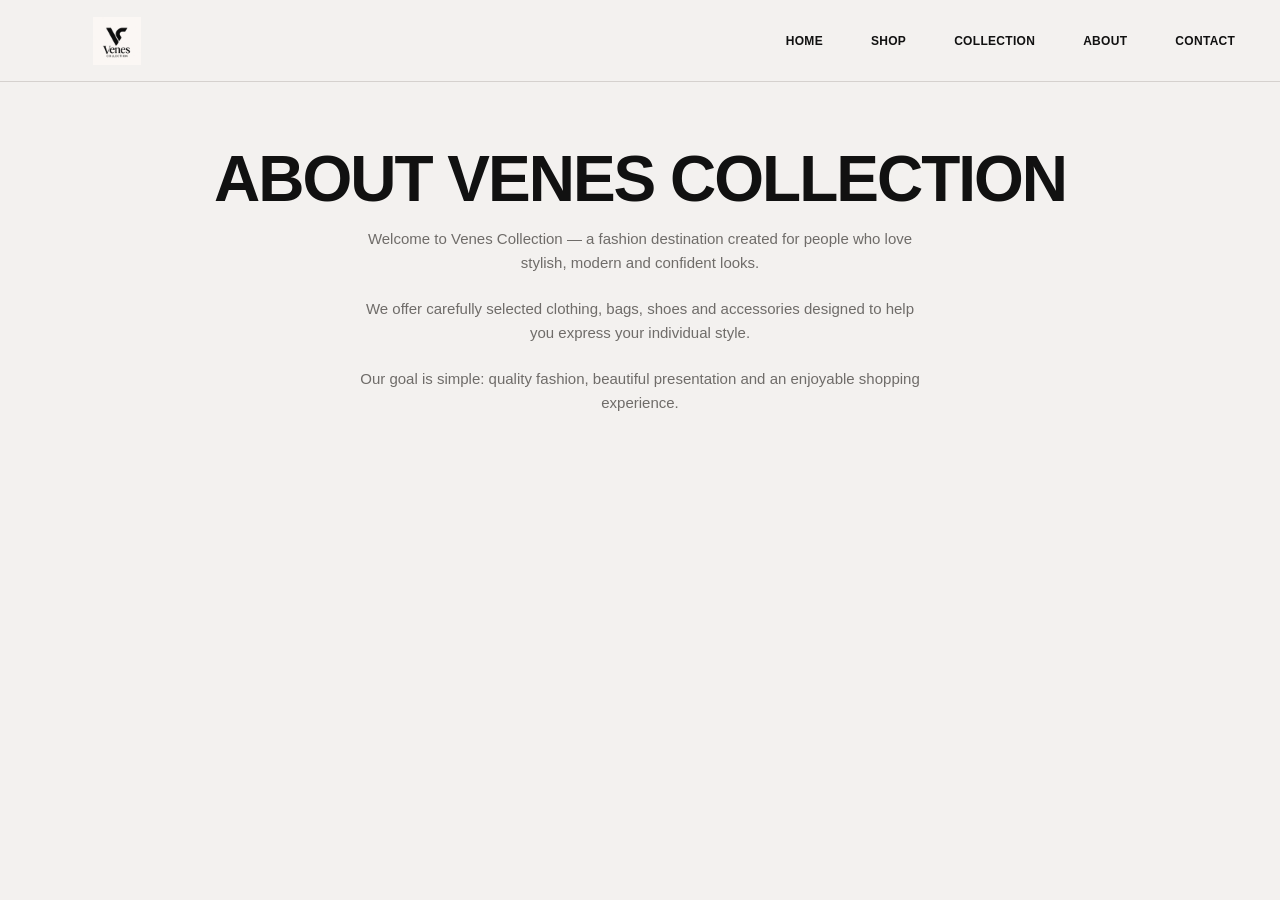
<file: about.html>
<!DOCTYPE html>
<html lang="en">
<head>
  <meta charset="UTF-8">
  <meta name="viewport" content="width=device-width, initial-scale=1.0">
  <title>About | Venes Collection</title>
  <link rel="stylesheet" href="style.css">
</head>

<body>

  <header class="header">
    <a href="index.html" class="brand">
      <img src="venes-logo.jpg" alt="Venes Collection">
    </a>

    <nav class="navigation">
      <a href="index.html">HOME</a>
      <a href="shop.html">SHOP</a>
      <a href="collection.html">COLLECTION</a>
      <a href="about.html">ABOUT</a>
      <a href="contact.html">CONTACT</a>
    </nav>
  </header>

  <main>

    <section class="shop-intro">
      <h1>ABOUT VENES COLLECTION</h1>

      <p>
        Welcome to Venes Collection — a fashion destination created
        for people who love stylish, modern and confident looks.
      </p>

      <p>
        We offer carefully selected clothing, bags, shoes and accessories
        designed to help you express your individual style.
      </p>

      <p>
        Our goal is simple: quality fashion, beautiful presentation
        and an enjoyable shopping experience.
      </p>
    </section>

  </main>

</body>
</html>
</file>
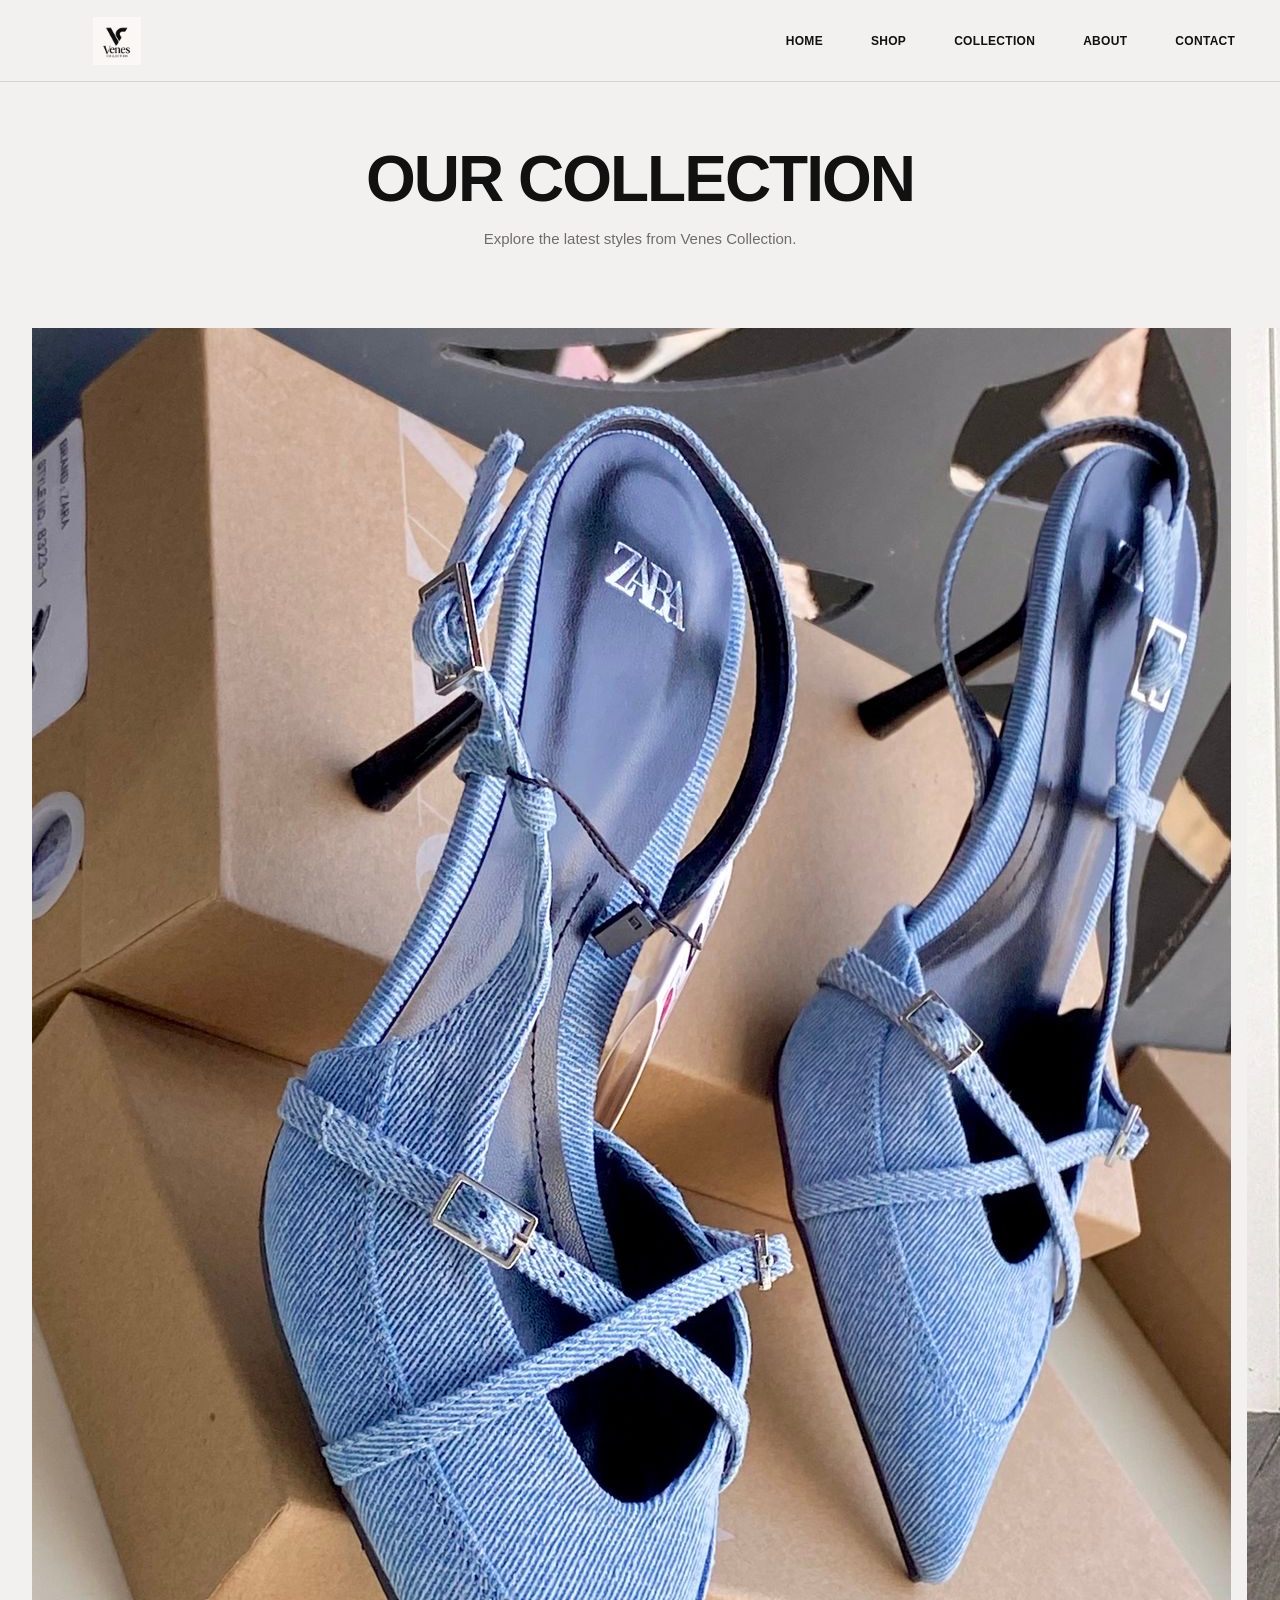
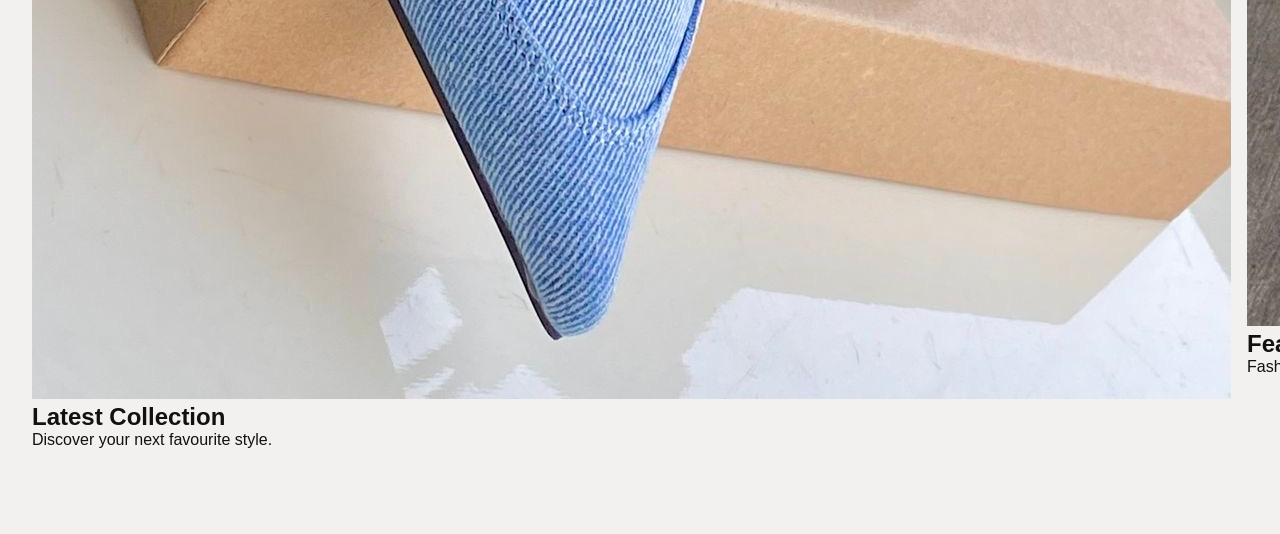
<file: Collection.html>
<!DOCTYPE html>
<html lang="en">
<head>
  <meta charset="UTF-8">
  <meta name="viewport" content="width=device-width, initial-scale=1.0">
  <title>Collection | Venes Collection</title>
  <link rel="stylesheet" href="style.css">
</head>

<body>

  <header class="header">
    <a href="index.html" class="brand">
      <img src="venes-logo.jpg" alt="Venes Collection">
    </a>

    <nav class="navigation">
      <a href="index.html">HOME</a>
      <a href="shop.html">SHOP</a>
      <a href="collection.html">COLLECTION</a>
      <a href="about.html">ABOUT</a>
      <a href="contact.html">CONTACT</a>
    </nav>
  </header>

  <main>
    <section class="shop-intro">
      <h1>OUR COLLECTION</h1>
      <p>Explore the latest styles from Venes Collection.</p>
    </section>

    <section class="products">
      <div class="product">
        <img src="IMG_0075.jpeg" alt="Venes Collection">
        <h2>Latest Collection</h2>
        <p>Discover your next favourite style.</p>
      </div>

      <div class="product">
        <img src="IMG_0077.jpeg" alt="Venes Collection">
        <h2>Featured Pieces</h2>
        <p>Fashion made for your style.</p>
      </div>
    </section>
  </main>

</body>
</html>
</file>
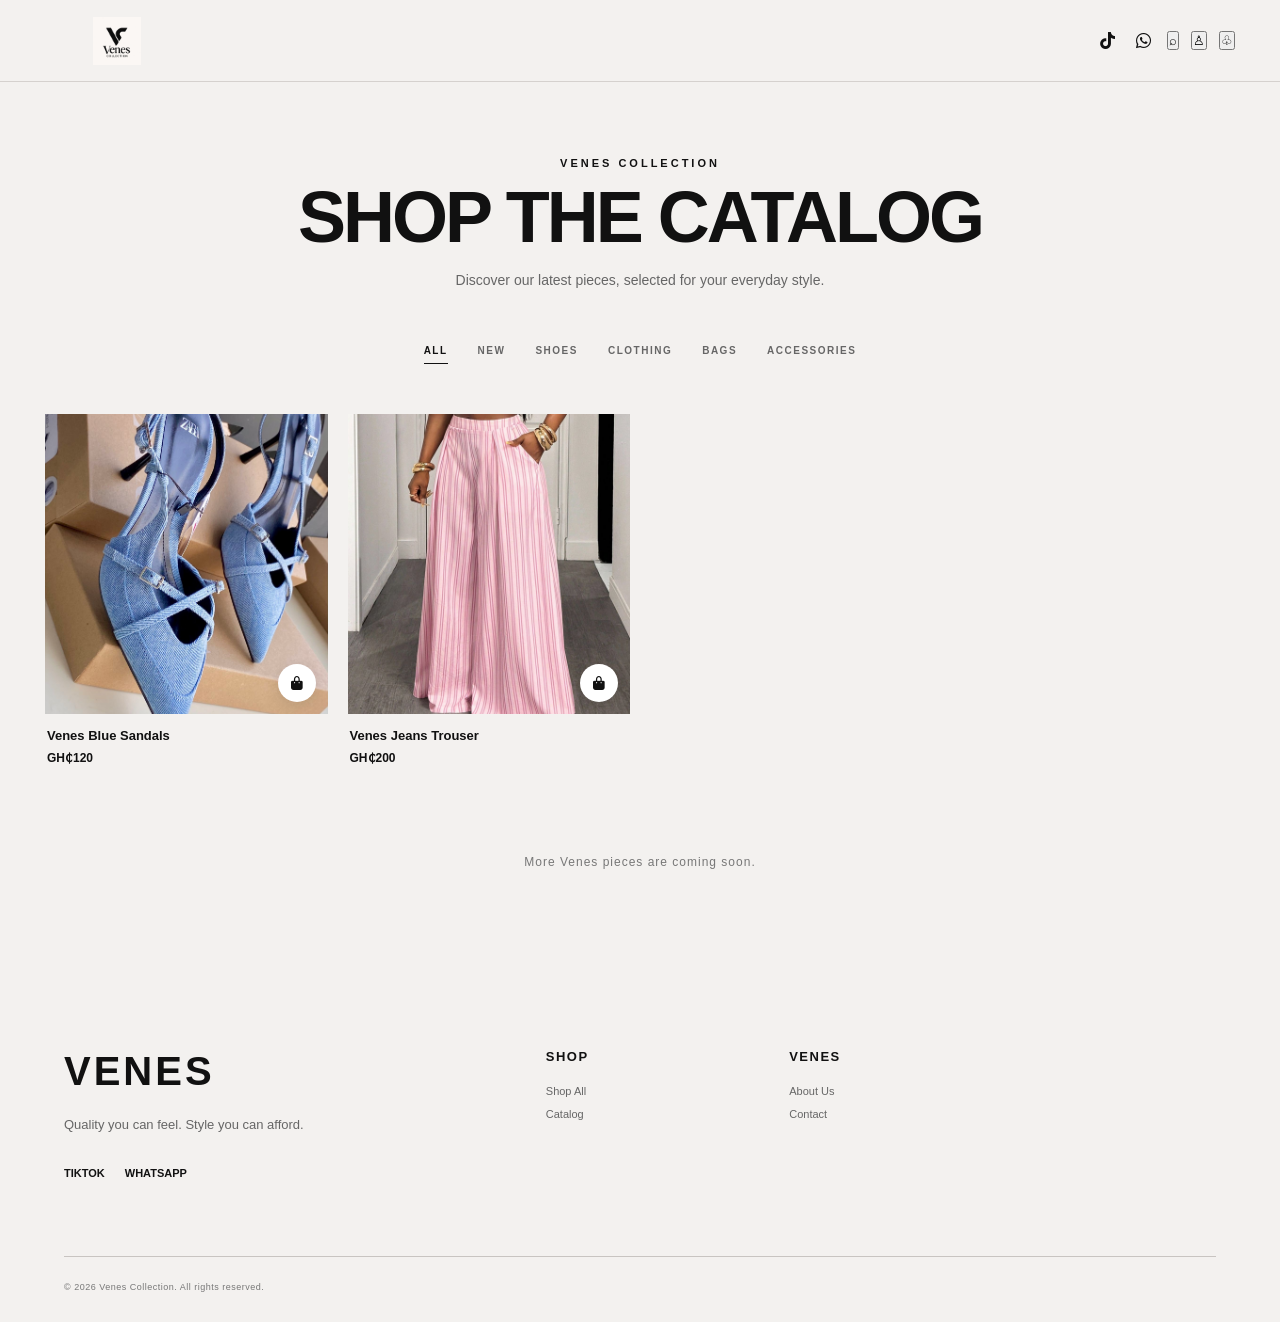
<file: collection.html>
<!DOCTYPE html>
<html lang="en">

<head>

  <meta charset="UTF-8">

  <meta
    name="viewport"
    content="width=device-width, initial-scale=1.0">

  <title>Venes Collection | Catalog</title>

  <meta
    name="description"
    content="Shop the Venes Collection catalog — contemporary fashion, shoes, bags and accessories.">

  <link rel="stylesheet" href="style.css">

  <link
    rel="stylesheet"
    href="https://cdnjs.cloudflare.com/ajax/libs/font-awesome/6.5.2/css/all.min.css">

</head>

<body>

<!-- =========================================================
     HEADER
========================================================= -->

<header class="header">

  <a href="index.html" class="brand">

    <img
      src="venes-logo.jpg"
      alt="Venes Collection">

  </a>


  


  <div class="header-icons">

    <a
      href="https://www.tiktok.com/@veronica.doeveve"
      target="_blank"
      rel="noopener noreferrer"
      aria-label="TikTok"
      class="social-icon">

      <i class="fa-brands fa-tiktok"></i>

    </a>


    <a
      href="https://wa.me/233559584979"
      target="_blank"
      rel="noopener noreferrer"
      aria-label="WhatsApp"
      class="social-icon">

      <i class="fa-brands fa-whatsapp"></i>

    </a>


    <button
      aria-label="Search">
      ⌕
    </button>


    <button
      aria-label="Account">
      ♙
    </button>


    <button
      aria-label="Shopping Bag">
      ♧
    </button>

  </div>

</header>


<!-- =========================================================
     CATALOG HEADER
========================================================= -->

<main>

<section class="catalog-header">

  <p class="catalog-eyebrow">
    VENES COLLECTION
  </p>

  <h1>
    SHOP THE CATALOG
  </h1>

  <p>
    Discover our latest pieces, selected for your everyday style.
  </p>

</section>


<!-- =========================================================
     CATALOG FILTERS
========================================================= -->

<div class="catalog-filters">

  <button
    class="catalog-filter active"
    data-filter="all">
    ALL
  </button>

  <button
    class="catalog-filter"
    data-filter="new">
    NEW
  </button>

  <button
    class="catalog-filter"
    data-filter="shoes">
    SHOES
  </button>

  <button
    class="catalog-filter"
    data-filter="clothing">
    CLOTHING
  </button>

  <button
    class="catalog-filter"
    data-filter="bags">
    BAGS
  </button>

  <button
    class="catalog-filter"
    data-filter="accessories">
    ACCESSORIES
  </button>

</div>


<!-- =========================================================
     CATALOG
========================================================= -->

<section class="catalog-grid">


  <!-- PRODUCT 1 -->

  <article
    class="catalog-card"
    data-category="shoes">

    <div class="catalog-image">

      <img
        src="IMG_0075.jpeg"
        alt="Venes Blue Sandals">

      <button
        class="catalog-bag"
        aria-label="Add Venes Blue Sandals to bag">

        <i class="fa-solid fa-bag-shopping"></i>

      </button>

    </div>


    <div class="catalog-info">

      <h2>
        Venes Blue Sandals
      </h2>

      <p class="catalog-price">
        GH₵120
      </p>

    </div>

  </article>


  <!-- PRODUCT 2 -->

  <article
    class="catalog-card"
    data-category="clothing">

    <div class="catalog-image">

      <img
        src="IMG_0077.jpeg"
        alt="Venes Jeans Trouser">

      <button
        class="catalog-bag"
        aria-label="Add Venes Jeans Trouser to bag">

        <i class="fa-solid fa-bag-shopping"></i>

      </button>

    </div>


    <div class="catalog-info">

      <h2>
        Venes Jeans Trouser
      </h2>

      <p class="catalog-price">
        GH₵200
      </p>

    </div>

  </article>


  <!-- MORE PRODUCTS CAN BE ADDED HERE -->

</section>


<!-- =========================================================
     CATALOG MESSAGE
========================================================= -->

<section class="catalog-message">

  <p>
    More Venes pieces are coming soon.
  </p>

</section>

</main>


<!-- =========================================================
     FOOTER
========================================================= -->

<footer class="footer">

  <div class="footer-content">


    <div class="footer-brand">

      <h2>
        VENES
      </h2>

      <p>
        Quality you can feel. Style you can afford.
      </p>


      <div class="socials">

        <a
          href="https://www.tiktok.com/@veronica.doeveve"
          target="_blank"
          rel="noopener noreferrer">

          TIKTOK

        </a>


        <a
          href="https://wa.me/233559584979"
          target="_blank"
          rel="noopener noreferrer">

          WHATSAPP

        </a>

      </div>

    </div>


    <div class="footer-column">

      <h3>
        SHOP
      </h3>

      <a href="shop.html">
        Shop All
      </a>

      <a href="collection.html">
        Catalog
      </a>

    </div>


    <div class="footer-column">

      <h3>
        VENES
      </h3>

      <a href="about.html">
        About Us
      </a>

      <a href="contact.html">
        Contact
      </a>

    </div>


  </div>


  <div class="footer-bottom">

    <p>
      © 2026 Venes Collection. All rights reserved.
    </p>

  </div>

</footer>


<script src="script.js"></script>

</body>

</html>
</file>
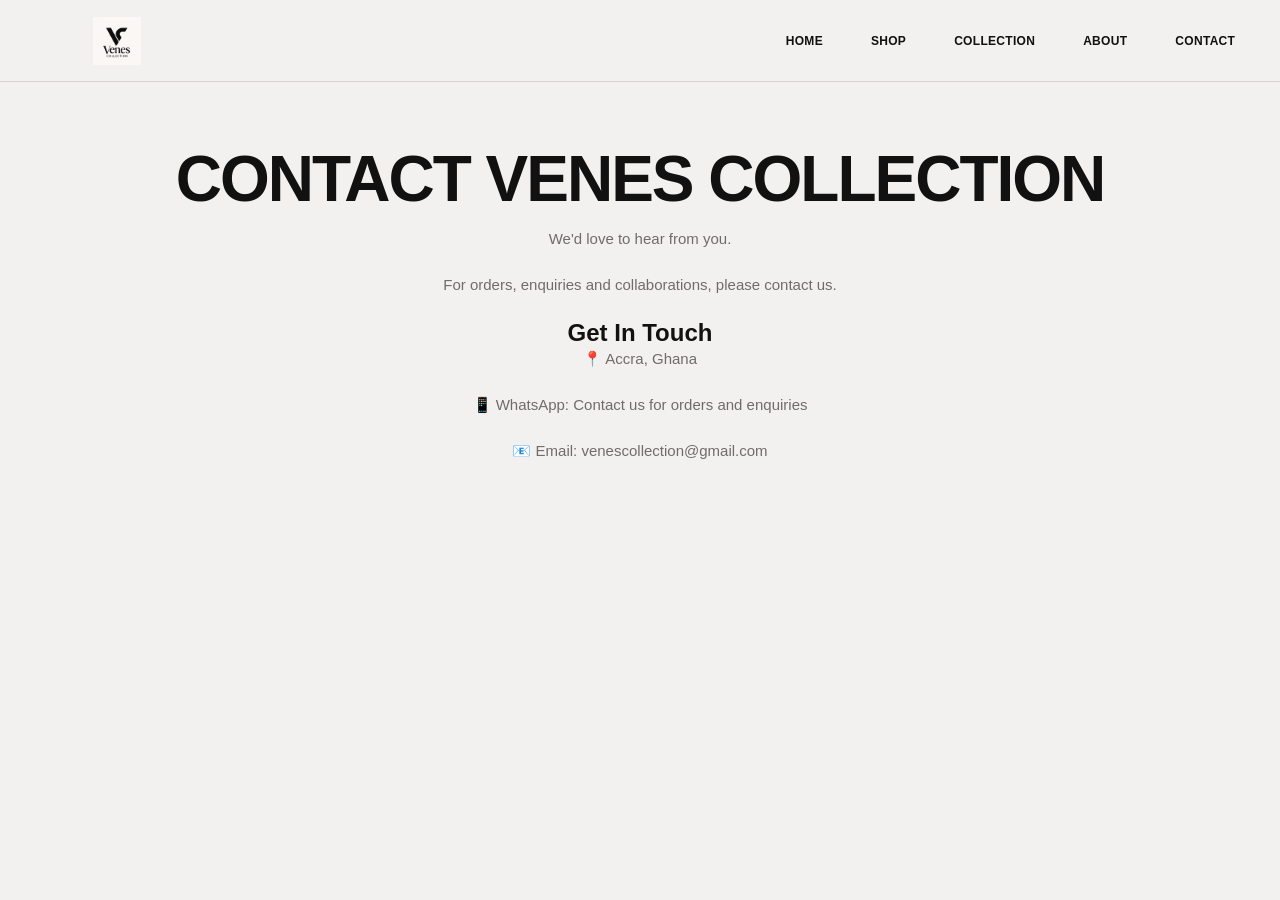
<file: Contact.html>
<!DOCTYPE html>
<html lang="en">
<head>
  <meta charset="UTF-8">
  <meta name="viewport" content="width=device-width, initial-scale=1.0">
  <title>Contact | Venes Collection</title>
  <link rel="stylesheet" href="style.css">
</head>

<body>

  <header class="header">
    <a href="index.html" class="brand">
      <img src="venes-logo.jpg" alt="Venes Collection">
    </a>

    <nav class="navigation">
      <a href="index.html">HOME</a>
      <a href="shop.html">SHOP</a>
      <a href="collection.html">COLLECTION</a>
      <a href="about.html">ABOUT</a>
      <a href="contact.html">CONTACT</a>
    </nav>
  </header>

  <main>

    <section class="shop-intro">
      <h1>CONTACT VENES COLLECTION</h1>

      <p>
        We'd love to hear from you.
      </p>

      <p>
        For orders, enquiries and collaborations, please contact us.
      </p>

      <div class="contact-info">
        <h2>Get In Touch</h2>

        <p>📍 Accra, Ghana</p>

        <p>📱 WhatsApp: Contact us for orders and enquiries</p>

        <p>📧 Email: venescollection@gmail.com</p>
      </div>

    </section>

  </main>

</body>
</html>
</file>
<file: style.css>
/* =========================================================
VENES COLLECTION
Premium Minimal Fashion Store
========================================================= */

:root {
  --bg: #f3f1ef;
  --card: #dcd9d6;
  --text: #111111;
  --muted: #6f6c69;
  --line: #d5d1ce;
  --white: #ffffff;
  --black: #111111;
}

* {
  margin: 0;
  padding: 0;
  box-sizing: border-box;
}

html {
  scroll-behavior: smooth;
}

body {
  font-family: Arial, Helvetica, sans-serif;
  background: var(--bg);
  color: var(--text);
  overflow-x: hidden;
}

a {
  color: inherit;
  text-decoration: none;
}

button,
input,
select,
textarea {
  font-family: inherit;
}


/* =========================================================
HEADER
========================================================= */

.header {
  width: 100%;
  height: 82px;
  display: flex;
  align-items: center;
  justify-content: space-between;
  padding: 0 3.5%;
  background: var(--bg);
  border-bottom: 1px solid var(--line);
  position: sticky;
  top: 0;
  z-index: 100;
}

.brand {
  width: 145px;
  display: flex;
  align-items: center;
}

.brand img {
  width: 100%;
  max-height: 48px;
  object-fit: contain;
}

.navigation {
  display: flex;
  align-items: center;
  gap: 48px;
  font-size: 12px;
  font-weight: 600;
  letter-spacing: 0.3px;
}

.navigation a {
  display: block;
  cursor: pointer;
  transition: opacity 0.2s ease;
}

.navigation a:hover {
  opacity: 0.5;
}

.menu-toggle {
  display: none;
}
/* =========================================================
   HEADER SOCIAL ICONS
========================================================= */

.header-icons {
  display: flex;
  align-items: center;
  gap: 14px;
}

.header-icons .social-icon {
  width: 24px;
  height: 24px;
  display: flex;
  align-items: center;
  justify-content: center;
  color: #111111;
  text-decoration: none;
  font-size: 18px;
  font-weight: 600;
  cursor: pointer;
  flex-shrink: 0;
}

.header-icons .social-icon:hover {
  opacity: 0.5;
}

.header-icons button {
  flex-shrink: 0;
}


/* MOBILE */

@media (max-width: 650px) {

  .header-icons {
    gap: 7px;
  }

  .header-icons .social-icon {
    width: 21px;
    height: 21px;
    font-size: 16px;
  }

  .header-icons button {
    width: 22px;
    height: 22px;
    font-size: 16px;
  }

}



/* =========================================================
   SHOP INTRO
========================================================= */

.shop-intro {
  text-align: center;
  padding: 65px 20px 55px;
}

.shop-intro h1 {
  font-size: clamp(38px, 5vw, 64px);
  font-weight: 700;
  letter-spacing: -2px;
  line-height: 1;
  margin-bottom: 16px;
}

.shop-intro p {
  color: var(--muted);
  font-size: 15px;
  line-height: 1.6;
  max-width: 560px;
  margin: 0 auto 22px;
}

.shop-intro .eyebrow {
  margin-bottom: 12px;
  font-size: 11px;
  letter-spacing: 3px;
  font-weight: 600;
  color: #111;
}

@media (max-width: 650px) {

  .shop-intro {
    padding: 45px 18px 42px;
  }

  .shop-intro h1 {
    font-size: 38px;
    letter-spacing: -1.5px;
  }

  .shop-intro p {
    font-size: 14px;
  }

}



/* =========================================================
   CATEGORIES
========================================================= */

.categories {
  width: 100%;
  display: flex;
  align-items: center;
  justify-content: center;
  gap: 34px;
  padding: 0 20px 48px;
  flex-wrap: wrap;
}

.category {
  border: 0;
  background: transparent;
  color: #55514e;
  font-size: 11px;
  font-weight: 600;
  letter-spacing: 1px;
  cursor: pointer;
  padding: 7px 0;
  transition: all 0.25s ease;
  pointer-events: auto;
}

.category:hover {
  color: #111;
}

.category.active {
  color: #111;
  border-bottom: 1px solid #111;
}

@media (max-width: 650px) {

  .categories {
    gap: 20px;
    padding: 0 15px 38px;
  }

  .category {
    font-size: 10px;
    letter-spacing: 0.8px;
  }

}

/* =========================================================
   PRODUCT GRID
========================================================= */

.products {
  width: 100%;
  padding: 0 2.5% 85px;
  display: grid;
  grid-template-columns: repeat(4, 1fr);
  gap: 52px 16px;
}

.product-card {
  min-width: 0;
  position: relative;
}

.product-image {
  width: 100%;
  height: 420px;
  overflow: hidden;
  background: #e9e6e3;
  display: flex;
  align-items: center;
  justify-content: center;
  cursor: pointer;
  position: relative;
}

.product-image img {
  width: 100%;
  height: 100%;
  object-fit: cover;
  display: block;
  cursor: pointer;
  pointer-events: auto;
  transition: transform 0.35s ease;
}

.product-card:hover .product-image img {
  transform: scale(1.035);
}

.product-details {
  padding: 14px 3px 0;
}

@media (max-width: 900px) {

  .products {
    grid-template-columns: repeat(2, 1fr);
    gap: 38px 12px;
    padding: 0 3% 65px;
  }

  .product-image {
    height: 360px;
  }

}

@media (max-width: 650px) {

  .products {
    grid-template-columns: repeat(2, 1fr);
    gap: 32px 10px;
    padding: 0 4% 55px;
  }

  .product-image {
    height: 250px;
  }

}


.product-details {
  padding: 14px 3px 0;
}

.product-details h3 {
  font-size: 14px;
  font-weight: 600;
  margin-bottom: 7px;
  line-height: 1.3;
}

.price {
  font-size: 13px;
  font-weight: 600;
  margin-bottom: 9px;
}

.product-bottom {
  display: flex;
  align-items: center;
  justify-content: space-between;
  position: relative;
}

.rating {
  font-size: 10px;
  letter-spacing: 1px;
  color: #d6a83e;
}

.rating span {
  color: #777;
  letter-spacing: 0;
  margin-left: 3px;
}

.bag-button {
  width: 35px;
  height: 35px;
  border: 1px solid #aaa;
  border-radius: 7px;
  background: transparent;
  cursor: pointer;
  display: flex;
  align-items: center;
  justify-content: center;
  font-size: 17px;
  transition: all 0.2s ease;
  position: relative;
  z-index: 10;
  pointer-events: auto;
}

.bag-button:hover {
  background: #111;
  color: white;
  border-color: #111;
}

@media (max-width: 650px) {

  .product-details {
    padding-top: 11px;
  }

  .product-details h3 {
    font-size: 12px;
  }

  .price {
    font-size: 12px;
  }

  .bag-button {
    width: 32px;
    height: 32px;
    font-size: 15px;
  }

}


/* =========================================================
   CAMPAIGN
========================================================= */

.campaign {
  width: 100%;
  min-height: 510px;
  background:
    linear-gradient(
      90deg,
      rgba(0, 0, 0, 0.48),
      rgba(0, 0, 0, 0.08)
    ),
    linear-gradient(
      135deg,
      #b8a48a,
      #d9c9ad 50%,
      #a99882
    );
  display: flex;
  align-items: center;
  justify-content: center;
  text-align: center;
  color: white;
  position: relative;
  overflow: hidden;
}

.campaign::before {
  content: "VENES";
  position: absolute;
  font-size: clamp(120px, 25vw, 340px);
  font-weight: 800;
  letter-spacing: -15px;
  color: rgba(255, 255, 255, 0.10);
  white-space: nowrap;
  pointer-events: none;
}

.campaign-content {
  position: relative;
  z-index: 2;
  max-width: 850px;
  padding: 40px 20px;
}

.campaign-content p {
  font-size: 13px;
  letter-spacing: 5px;
  margin-bottom: 22px;
}

.campaign-content h2 {
  font-size: clamp(60px, 10vw, 130px);
  line-height: 0.86;
  letter-spacing: -6px;
  font-weight: 800;
  margin-bottom: 28px;
}

.campaign-content span {
  display: block;
  font-size: 13px;
  letter-spacing: 3px;
  margin-bottom: 30px;
}

.campaign-button {
  display: inline-block;
  border: 1px solid rgba(255, 255, 255, 0.8);
  padding: 14px 30px;
  font-size: 11px;
  letter-spacing: 1.5px;
  cursor: pointer;
  transition: all 0.2s ease;
  color: white;
  text-decoration: none;
}

.campaign-button:hover {
  background: white;
  color: black;
}

@media (max-width: 650px) {

  .campaign {
    min-height: 430px;
  }

  .campaign-content {
    padding: 35px 18px;
  }

  .campaign-content p {
    font-size: 10px;
    letter-spacing: 3px;
  }

  .campaign-content h2 {
    font-size: 64px;
    letter-spacing: -3px;
  }

  .campaign-content span {
    font-size: 10px;
    letter-spacing: 2px;
  }

  .campaign-button {
    padding: 12px 24px;
    font-size: 10px;
  }

}



/* =========================================================
   ABOUT
========================================================= */

.about {
  padding: 110px 8%;
  background: #eeeae7;
  display: flex;
  justify-content: center;
  text-align: center;
}

.about-content {
  max-width: 650px;
}

.small-title {
  font-size: 11px;
  letter-spacing: 3px;
  margin-bottom: 22px;
  font-weight: 600;
}

.about h2 {
  font-size: clamp(42px, 6vw, 78px);
  line-height: 0.95;
  letter-spacing: -4px;
  margin-bottom: 28px;
  font-weight: 700;
}

.about-content > p:not(.small-title) {
  color: #666;
  font-size: 15px;
  line-height: 1.8;
  margin-bottom: 30px;
}

.about-button {
  display: inline-block;
  background: #111;
  color: white;
  padding: 15px 28px;
  font-size: 11px;
  letter-spacing: 1.5px;
  text-decoration: none;
  transition: all 0.2s ease;
}

.about-button:hover {
  background: #333;
}

@media (max-width: 650px) {

  .about {
    padding: 75px 20px;
  }

  .about h2 {
    font-size: 44px;
    letter-spacing: -2px;
  }

  .about-content > p:not(.small-title) {
    font-size: 14px;
    line-height: 1.7;
  }

}



/* =========================================================
   FOOTER
========================================================= */

.footer {
  background: var(--bg);
  padding: 80px 5% 30px;
}

.footer-content {
  display: grid;
  grid-template-columns: 2.3fr 1fr 1fr 1fr;
  gap: 60px;
  padding-bottom: 70px;
}

.footer-brand h2 {
  font-size: 40px;
  letter-spacing: 3px;
  margin-bottom: 20px;
}

.footer-brand p {
  max-width: 300px;
  color: #666;
  font-size: 13px;
  line-height: 1.7;
  margin-bottom: 25px;
}

.socials {
  display: flex;
  align-items: center;
  gap: 20px;
}

.socials a {
  font-size: 11px;
  font-weight: 600;
  color: #111;
  text-decoration: none;
  cursor: pointer;
  transition: opacity 0.2s ease;
}

.socials a:hover {
  opacity: 0.55;
}

.footer-column {
  display: flex;
  flex-direction: column;
  gap: 11px;
}

.footer-column h3 {
  font-size: 13px;
  letter-spacing: 1.5px;
  margin-bottom: 10px;
}

.footer-column a {
  color: #666;
  font-size: 11px;
  cursor: pointer;
  text-decoration: none;
  transition: color 0.2s ease;
}

.footer-column a:hover {
  color: #111;
}

.footer-bottom {
  border-top: 1px solid #c8c4c1;
  padding-top: 25px;
  display: flex;
  justify-content: space-between;
  align-items: center;
  gap: 20px;
}

.footer-bottom p {
  font-size: 9px;
  color: #777;
  letter-spacing: 0.5px;
}

.footer-bottom div {
  display: flex;
  gap: 28px;
}

.footer-bottom a {
  font-size: 9px;
  color: #777;
  cursor: pointer;
  text-decoration: none;
}

.footer-bottom a:hover {
  color: #111;
}

@media (max-width: 800px) {

  .footer-content {
    grid-template-columns: 1fr 1fr;
    gap: 45px 30px;
  }

}

@media (max-width: 650px) {

  .footer {
    padding: 60px 6% 25px;
  }

  .footer-content {
    grid-template-columns: 1fr 1fr;
    gap: 40px 25px;
    padding-bottom: 50px;
  }

  .footer-brand {
    grid-column: 1 / -1;
  }

  .footer-brand h2 {
    font-size: 32px;
  }

  .footer-bottom {
    flex-direction: column;
    align-items: flex-start;
  }

  .footer-bottom div {
    gap: 20px;
  }

}



/* =========================================================
PRODUCT PREVIEW
========================================================= */

.product-preview-overlay {
  position: fixed;
  inset: 0;
  background: rgba(0, 0, 0, 0.72);
  display: flex;
  align-items: center;
  justify-content: center;
  padding: 30px;
  opacity: 0;
  visibility: hidden;
  transition: opacity 0.25s ease;
  z-index: 9999;
  pointer-events: auto;
}

.product-preview-overlay.active {
  opacity: 1;
  visibility: visible;
}

.product-preview {
  position: relative;
  width: min(900px, 100%);
  max-height: 90vh;
  background: #ffffff;
  display: grid;
  grid-template-columns: 1.15fr 0.85fr;
  overflow: hidden;
  border-radius: 4px;
  pointer-events: auto;
}

.product-preview-image {
  width: 100%;
  height: 600px;
  object-fit: cover;
  display: block;
}

.product-preview-details {
  padding: 50px 40px;
  display: flex;
  flex-direction: column;
  justify-content: center;
}

.product-preview-name {
  font-size: 28px;
  font-weight: 500;
  margin-bottom: 18px;
}

.product-preview-price {
  font-size: 20px;
  margin-bottom: 35px;
}

.product-preview-close {
  position: absolute;
  top: 15px;
  right: 15px;
  width: 42px;
  height: 42px;
  border: none;
  background: #ffffff;
  font-size: 28px;
  line-height: 1;
  cursor: pointer;
  z-index: 20;
}

.preview-bag-button {
  width: 100%;
  padding: 16px;
  border: none;
  background: #111111;
  color: #ffffff;
  font-size: 13px;
  letter-spacing: 1.5px;
  cursor: pointer;
  position: relative;
  z-index: 20;
  pointer-events: auto;
}


/* =========================================================
SIZE SELECTOR
========================================================= */

.product-size-selector {
  margin-bottom: 20px;
}

.product-size-selector label {
  display: block;
  font-size: 11px;
  letter-spacing: 1.5px;
  margin-bottom: 8px;
  font-weight: 500;
}

.product-size-selector select {
  width: 100%;
  height: 48px;
  padding: 0 14px;
  border: 1px solid #d5d1ce;
  background: #ffffff;
  color: #111111;
  font-size: 13px;
  cursor: pointer;
  outline: none;
}

.product-size-selector select:focus {
  border-color: #111111;
}


/* =========================================================
SHOPPING BAG
========================================================= */

.cart-overlay {
  position: fixed;
  inset: 0;
  background: rgba(0, 0, 0, 0.45);
  opacity: 0;
  visibility: hidden;
  transition: 0.25s ease;
  z-index: 9998;
  pointer-events: none;
}

.cart-overlay.show {
  opacity: 1;
  visibility: visible;
  pointer-events: auto;
}

.cart-panel {
  position: fixed;
  top: 0;
  right: 0;
  width: 420px;
  max-width: 92%;
  height: 100vh;
  background: #ffffff;
  z-index: 9999;
  transform: translateX(100%);
  transition: transform 0.3s ease;
  display: flex;
  flex-direction: column;
  pointer-events: auto;
}

.cart-panel.open {
  transform: translateX(0);
}

.cart-header {
  display: flex;
  align-items: center;
  justify-content: space-between;
  padding: 25px;
  border-bottom: 1px solid #e5e5e5;
}

.cart-header h2 {
  font-size: 18px;
  font-weight: 500;
  margin: 0;
}

.cart-close {
  border: none;
  background: transparent;
  font-size: 28px;
  cursor: pointer;
  pointer-events: auto;
}

.cart-items {
  flex: 1;
  overflow-y: auto;
  padding: 20px;
}

.cart-item {
  display: flex !important;
  gap: 15px;
  padding: 15px 0;
  border-bottom: 1px solid #eeeeee;
  align-items: flex-start;
}

.cart-item img {
  width: 80px !important;
  min-width: 80px !important;
  max-width: 80px !important;
  height: 100px !important;
  min-height: 100px !important;
  max-height: 100px !important;
  object-fit: cover !important;
  flex: 0 0 80px !important;
  display: block;
}

.cart-item-info {
  flex: 1;
  min-width: 0;
  padding-top: 3px;
}

.cart-item-info h3 {
  font-size: 14px;
  font-weight: 500;
  margin: 0 0 8px;
}

.cart-item-info p {
  font-size: 14px;
  margin-bottom: 12px;
}

.remove-item {
  border: none;
  background: transparent;
  padding: 0;
  font-size: 12px;
  text-decoration: underline;
  cursor: pointer;
}

.empty-cart {
  text-align: center;
  color: #777777;
  padding: 50px 10px;
}

.cart-footer {
  padding: 20px 25px 25px;
  border-top: 1px solid #e5e5e5;
}

.cart-total {
  display: flex;
  justify-content: space-between;
  margin-bottom: 18px;
  font-size: 15px;
}

.checkout-button {
  width: 100%;
  padding: 16px;
  border: none;
  background: #111111;
  color: #ffffff;
  font-size: 13px;
  letter-spacing: 1.5px;
  cursor: pointer;
  pointer-events: auto;
}

.checkout-button:hover {
  opacity: 0.85;
}


/* =========================================================
QUANTITY
========================================================= */

.cart-quantity {
  display: flex;
  align-items: center;
  width: fit-content;
  border: 1px solid #dddddd;
  margin: 8px 0 12px;
}

.cart-quantity button {
  width: 32px;
  height: 30px;
  border: none;
  background: #ffffff;
  font-size: 18px;
  cursor: pointer;
  display: flex;
  align-items: center;
  justify-content: center;
}

.cart-quantity span {
  min-width: 32px;
  text-align: center;
  font-size: 13px;
}


/* =========================================================
SEARCH
========================================================= */

.venes-search-box {
  position: fixed;
  inset: 0;
  background: rgba(0, 0, 0, 0.55);
  z-index: 10000;
  display: flex;
  justify-content: center;
  align-items: flex-start;
  padding-top: 100px;
  pointer-events: auto;
}

.search-inner {
  width: min(650px, 90%);
  background: #ffffff;
  display: flex;
  align-items: center;
  padding: 8px 10px 8px 20px;
  box-shadow: 0 15px 40px rgba(0, 0, 0, 0.15);
}

#venes-search-input {
  flex: 1;
  border: none;
  outline: none;
  background: transparent;
  font-size: 16px;
  height: 52px;
  color: #111111;
}

#venes-search-close {
  width: 45px;
  height: 45px;
  border: none;
  background: transparent;
  font-size: 28px;
  cursor: pointer;
}


/* =========================================================
ACCOUNT
========================================================= */

.venes-account-panel {
  position: fixed;
  inset: 0;
  background: rgba(0, 0, 0, 0.55);
  z-index: 10000;
  display: flex;
  justify-content: flex-end;
  opacity: 0;
  visibility: hidden;
  transition: 0.25s ease;
  pointer-events: none;
}

.venes-account-panel.active {
  opacity: 1;
  visibility: visible;
  pointer-events: auto;
}

.account-box {
  width: 380px;
  max-width: 90%;
  height: 100%;
  background: #ffffff;
  padding: 40px 30px;
  position: relative;
  transform: translateX(100%);
  transition: transform 0.3s ease;
}

.venes-account-panel.active .account-box {
  transform: translateX(0);
}

.account-close {
  position: absolute;
  top: 18px;
  right: 18px;
  width: 40px;
  height: 40px;
  border: none;
  background: transparent;
  font-size: 28px;
  cursor: pointer;
}

.account-box h2 {
  margin: 25px 0 10px;
  font-size: 22px;
  font-weight: 500;
}

.account-box p {
  color: #777777;
  font-size: 14px;
  margin-bottom: 30px;
}

.account-option {
  width: 100%;
  padding: 16px;
  margin-bottom: 12px;
  border: 1px solid #dddddd;
  background: #ffffff;
  color: #111111;
  font-size: 12px;
  letter-spacing: 1.2px;
  cursor: pointer;
  text-align: left;
}


/* =========================================================
ORDERS
========================================================= */

.venes-orders-panel {
  position: fixed;
  inset: 0;
  background: rgba(0, 0, 0, 0.55);
  z-index: 10001;
  display: flex;
  justify-content: flex-end;
  opacity: 0;
  visibility: hidden;
  transition: 0.25s ease;
  pointer-events: none;
}

.venes-orders-panel.active {
  opacity: 1;
  visibility: visible;
  pointer-events: auto;
}

.orders-box {
  width: 420px;
  max-width: 90%;
  height: 100%;
  background: #ffffff;
  padding: 40px 30px;
  position: relative;
  transform: translateX(100%);
  transition: transform 0.3s ease;
}

.venes-orders-panel.active .orders-box {
  transform: translateX(0);
}

.orders-close {
  position: absolute;
  top: 18px;
  right: 18px;
  width: 40px;
  height: 40px;
  border: none;
  background: transparent;
  font-size: 28px;
  cursor: pointer;
}

.orders-box h2 {
  margin: 25px 0 12px;
  font-size: 22px;
  font-weight: 500;
}

.orders-empty {
  color: #777777;
  font-size: 14px;
  margin-bottom: 30px;
}

.orders-shop-button {
  width: 100%;
  padding: 16px;
  border: none;
  background: #111111;
  color: #ffffff;
  font-size: 12px;
  letter-spacing: 1.5px;
  cursor: pointer;
}


/* =========================================================
CHECKOUT
========================================================= */

.checkout-overlay {
  position: fixed;
  inset: 0;
  background: rgba(0, 0, 0, 0.65);
  z-index: 11000;
  overflow-y: auto;
  padding: 30px 15px;
}

.checkout-box {
  width: min(650px, 100%);
  margin: 0 auto;
  background: #ffffff;
  padding: 40px;
  position: relative;
}

.checkout-close {
  position: absolute;
  top: 15px;
  right: 15px;
  width: 40px;
  height: 40px;
  border: none;
  background: transparent;
  font-size: 28px;
  cursor: pointer;
}

.checkout-box h2 {
  font-size: 26px;
  font-weight: 500;
  margin-bottom: 8px;
}

.checkout-subtitle {
  color: #777777;
  font-size: 14px;
  margin-bottom: 30px;
}

.checkout-order-summary {
  border-top: 1px solid #dddddd;
  border-bottom: 1px solid #dddddd;
  padding: 20px 0;
  margin-bottom: 28px;
}

.checkout-order-summary h3,
.payment-box h3 {
  font-size: 12px;
  letter-spacing: 1.5px;
  margin-bottom: 15px;
}

.checkout-order-item {
  display: flex;
  justify-content: space-between;
  gap: 20px;
  padding: 8px 0;
  font-size: 13px;
}

.checkout-grand-total {
  display: flex;
  justify-content: space-between;
  border-top: 1px solid #eeeeee;
  margin-top: 12px;
  padding-top: 15px;
  font-size: 15px;
}

.checkout-form label {
  display: block;
  font-size: 11px;
  letter-spacing: 1.2px;
  margin: 18px 0 8px;
}

.checkout-form input,
.checkout-form textarea {
  width: 100%;
  border: 1px solid #d5d1ce;
  padding: 14px;
  outline: none;
  font-size: 14px;
  background: #ffffff;
}

.checkout-form textarea {
  min-height: 90px;
  resize: vertical;
}

.payment-box {
  margin-top: 25px;
  padding: 20px;
  background: #f3f1ef;
}

.payment-box p {
  font-size: 13px;
  margin-bottom: 7px;
}

.payment-box strong {
  font-size: 18px;
  display: block;
  margin-bottom: 8px;
}

.payment-box small {
  color: #666666;
  font-size: 11px;
  line-height: 1.5;
  display: block;
}

.place-order-button {
  width: 100%;
  margin-top: 25px;
  padding: 17px;
  border: none;
  background: #111111;
  color: #ffffff;
  font-size: 12px;
  letter-spacing: 1.3px;
  cursor: pointer;
}


/* =========================================================
TABLET
========================================================= */

@media (max-width: 900px) {

  .navigation {
    gap: 22px;
  }

  .products {
    grid-template-columns: repeat(2, 1fr);
    gap: 42px 14px;
  }

  .categories {
    gap: 25px;
  }

  .footer-content {
    grid-template-columns: 2fr 1fr 1fr;
  }

}


/* =========================================================
MOBILE
========================================================= */

@media (max-width: 650px) {

  .header {
    height: 70px;
    padding: 0 18px;
  }

  .brand {
    width: 105px;
  }

  .menu-toggle {
    display: flex;
    border: 0;
    background: transparent;
    font-size: 24px;
    cursor: pointer;
    width: 35px;
    height: 35px;
    align-items: center;
    justify-content: center;
    pointer-events: auto;
  }

  .navigation {
    display: none;
    position: absolute;
    top: 70px;
    left: 0;
    width: 100%;
    background: var(--bg);
    border-bottom: 1px solid var(--line);
    padding: 25px 20px;
    flex-direction: column;
    align-items: center;
    gap: 22px;
    z-index: 999;
  }

  .navigation.mobile-open {
    display: flex;
  }

  .header-icons {
    gap: 10px;
  }

  .header-icons button {
    font-size: 17px;
  }

  .shop-intro {
    padding: 60px 18px 35px;
  }

  .shop-intro h1 {
    font-size: 39px;
    letter-spacing: -1.5px;
  }

  .shop-intro p {
    font-size: 14px;
  }

  .categories {
    gap: 20px 25px;
    padding: 0 15px 38px;
  }

  .category {
    font-size: 11px;
  }

  .products {
    grid-template-columns: repeat(2, 1fr);
    padding: 0 12px 60px;
    gap: 38px 10px;
  }

  .product-image {
    height: 230px;
    border-radius: 10px;
  }

  .product-details {
    padding-top: 10px;
  }

  .product-details h3 {
    font-size: 12px;
  }

  .price {
    font-size: 11px;
  }

  .rating {
    font-size: 8px;
  }

  .bag-button {
    width: 31px;
    height: 31px;
  }

  .campaign {
    min-height: 390px;
  }

  .campaign-content h2 {
    font-size: 58px;
    letter-spacing: -3px;
  }

  .campaign-content p {
    font-size: 10px;
    letter-spacing: 3px;
  }

  .about {
    padding: 75px 25px;
  }

  .about h2 {
    font-size: 48px;
    letter-spacing: -2px;
  }

  footer {
    padding: 60px 25px 25px;
  }

  .footer-content {
    grid-template-columns: 1fr 1fr;
    gap: 45px 25px;
    padding-bottom: 50px;
  }

  .footer-brand {
    grid-column: 1 / -1;
  }

  .footer-brand h2 {
    font-size: 34px;
  }

  .footer-bottom {
    flex-direction: column;
    align-items: flex-start;
  }

  .footer-bottom div {
    flex-wrap: wrap;
    gap: 15px;
  }

  .product-preview-overlay {
    padding: 15px;
  }

  .product-preview {
    width: 100%;
    max-height: 92vh;
    display: block;
    overflow-y: auto;
  }

  .product-preview-image {
    width: 100%;
    height: 55vh;
    object-fit: cover;
  }

  .product-preview-details {
    padding: 25px 22px 30px;
  }

  .product-preview-name {
    font-size: 22px;
    margin-bottom: 12px;
  }

  .product-preview-price {
    font-size: 18px;
    margin-bottom: 22px;
  }

  .product-preview-close {
    top: 10px;
    right: 10px;
  }

  .cart-panel {
    width: 100%;
    max-width: 100%;
  }

  .cart-item img {
    width: 70px !important;
    min-width: 70px !important;
    max-width: 70px !important;
    height: 88px !important;
    min-height: 88px !important;
    max-height: 88px !important;
    flex-basis: 70px !important;
  }

  .account-box {
    width: 100%;
    max-width: 100%;
    padding: 35px 22px;
  }

  .orders-box {
    width: 100%;
    max-width: 100%;
    padding: 35px 22px;
  }

  .venes-search-box {
    padding-top: 80px;
  }

  .search-inner {
    width: calc(100% - 30px);
  }

  #venes-search-input {
    font-size: 15px;
  }

  .checkout-overlay {
    padding: 15px;
  }

  .checkout-box {
    padding: 30px 20px;
  }

  .checkout-order-item {
    flex-direction: column;
    gap: 3px;
  }

}


/* =========================================================
SMALL PHONES
========================================================= */

@media (max-width: 400px) {

  .products {
    gap: 32px 8px;
  }

  .shop-intro h1 {
    font-size: 34px;
  }

  .campaign-content h2 {
    font-size: 48px;
  }

}
/* =========================================================
   VENES SOCIAL LINKS
========================================================= */

.socials {
  display: flex !important;
  align-items: center !important;
  gap: 20px !important;
  margin-top: 20px !important;
  width: 100% !important;
  min-height: 25px !important;
  visibility: visible !important;
  opacity: 1 !important;
  position: relative !important;
  z-index: 50 !important;
}

.socials a {
  display: inline-block !important;
  visibility: visible !important;
  opacity: 1 !important;
  color: #111111 !important;
  text-decoration: none !important;
  font-size: 11px !important;
  font-weight: 600 !important;
  cursor: pointer !important;
  position: relative !important;
  z-index: 51 !important;
}

.socials a:hover {
  text-decoration: underline !important;
}


/* =========================================================
   HEADER SOCIAL ICONS
========================================================= */

.header-icons {
  display: flex;
  align-items: center;
  gap: 12px;
}

.header-icons .social-icon {
  width: 24px;
  height: 24px;
  display: flex;
  align-items: center;
  justify-content: center;
  color: #111111;
  text-decoration: none;
  font-size: 17px;
  cursor: pointer;
  flex-shrink: 0;
}

.header-icons .social-icon:hover {
  opacity: 0.5;
}

.header-icons .social-icon i {
  display: block;
}

@media (max-width: 650px) {

  .header-icons {
    gap: 6px;
  }

  .header-icons .social-icon {
    width: 21px;
    height: 21px;
    font-size: 15px;
  }

}
/* =========================================================
   HOMEPAGE HERO LOGO
========================================================= */

.hero-logo {
  display: block;
  width: 90px;
  height: auto;
  margin: 0 auto 20px auto;
  object-fit: contain;
}

@media (max-width: 650px) {
  .hero-logo {
    width: 75px;
    margin-bottom: 16px;
  }
}
/* =========================================================
   VENES CATALOG PAGE
========================================================= */

.catalog-header {
  text-align: center;
  padding: 75px 20px 45px;
}

.catalog-eyebrow {
  font-size: 11px;
  letter-spacing: 3px;
  font-weight: 600;
  margin-bottom: 14px;
}

.catalog-header h1 {
  font-size: clamp(42px, 6vw, 72px);
  line-height: 0.95;
  letter-spacing: -3px;
  margin-bottom: 18px;
}

.catalog-header > p:last-child {
  max-width: 520px;
  margin: 0 auto;
  color: #666;
  font-size: 14px;
  line-height: 1.7;
}


/* =========================================================
   CATALOG FILTERS
========================================================= */

.catalog-filters {
  display: flex;
  justify-content: center;
  align-items: center;
  flex-wrap: wrap;
  gap: 30px;
  padding: 0 20px 50px;
}

.catalog-filter {
  border: 0;
  border-bottom: 1px solid transparent;
  background: transparent;
  color: #666;
  font-size: 10px;
  font-weight: 600;
  letter-spacing: 1.5px;
  padding: 7px 0;
  cursor: pointer;
}

.catalog-filter:hover,
.catalog-filter.active {
  color: #111;
  border-bottom-color: #111;
}


/* =========================================================
   CATALOG GRID
========================================================= */

.catalog-grid {
  width: 100%;
  padding: 0 4% 80px;
  display: grid;
  grid-template-columns: repeat(4, 1fr);
  gap: 55px 18px;
}

.catalog-card {
  min-width: 0;
  position: relative;
}

.catalog-image {
  width: 100%;
  height: 430px;
  background: #eeeae7;
  overflow: hidden;
  position: relative;
}

.catalog-image img {
  width: 100%;
  height: 100%;
  object-fit: cover;
  display: block;
  transition: transform 0.35s ease;
}

.catalog-card:hover .catalog-image img {
  transform: scale(1.03);
}


/* =========================================================
   CATALOG BAG BUTTON
========================================================= */

.catalog-bag {
  position: absolute;
  right: 14px;
  bottom: 14px;
  width: 40px;
  height: 40px;
  border: 0;
  border-radius: 50%;
  background: white;
  color: #111;
  display: flex;
  align-items: center;
  justify-content: center;
  cursor: pointer;
  box-shadow: 0 4px 15px rgba(0,0,0,0.12);
  z-index: 5;
}

.catalog-bag:hover {
  background: #111;
  color: white;
}


/* =========================================================
   CATALOG INFO
========================================================= */

.catalog-info {
  padding: 14px 2px 0;
}

.catalog-info h2 {
  font-size: 13px;
  font-weight: 600;
  line-height: 1.4;
  margin-bottom: 7px;
}

.catalog-price {
  font-size: 13px;
  font-weight: 600;
}


/* =========================================================
   CATALOG MESSAGE
========================================================= */

.catalog-message {
  text-align: center;
  padding: 10px 20px 100px;
}

.catalog-message p {
  color: #777;
  font-size: 12px;
  letter-spacing: 1px;
}


/* =========================================================
   CATALOG MOBILE
========================================================= */

@media (max-width: 900px) {

  .catalog-grid {
    grid-template-columns: repeat(2, 1fr);
    gap: 40px 12px;
    padding-left: 3%;
    padding-right: 3%;
  }

  .catalog-image {
    height: 360px;
  }

}


@media (max-width: 650px) {

  .catalog-header {
    padding: 50px 18px 35px;
  }

  .catalog-header h1 {
    font-size: 42px;
    letter-spacing: -2px;
  }

  .catalog-header > p:last-child {
    font-size: 13px;
  }

  .catalog-filters {
    gap: 18px;
    padding-bottom: 38px;
  }

  .catalog-filter {
    font-size: 9px;
  }

  .catalog-grid {
    grid-template-columns: repeat(2, 1fr);
    gap: 32px 10px;
    padding: 0 4% 60px;
  }

  .catalog-image {
    height: 250px;
  }

  .catalog-info h2 {
    font-size: 11px;
  }

  .catalog-price {
    font-size: 11px;
  }

  .catalog-bag {
    width: 34px;
    height: 34px;
    right: 9px;
    bottom: 9px;
    font-size: 13px;
  }

  .catalog-message {
    padding-bottom: 65px;
  }

}
/* =========================================================
   CATALOG IMAGE SIZE FIX
========================================================= */

.catalog-grid {
  max-width: 1400px;
  margin: 0 auto;
  padding-left: 3%;
  padding-right: 3%;
  gap: 45px 18px;
}

.catalog-image {
  height: 330px;
}

@media (max-width: 900px) {

  .catalog-image {
    height: 300px;
  }

}

@media (max-width: 650px) {

  .catalog-grid {
    padding-left: 5%;
    padding-right: 5%;
    gap: 30px 10px;
  }

  .catalog-image {
    height: 210px;
  }

}
/* =========================================================
   CATALOG DESKTOP CLEANUP
========================================================= */

@media (min-width: 901px) {

  .catalog-grid {
    width: 100%;
    max-width: 1250px;
    margin: 0 auto;
    padding: 0 30px 80px;
    display: grid;
    grid-template-columns: repeat(4, minmax(0, 1fr));
    gap: 55px 20px;
    box-sizing: border-box;
  }

  .catalog-card {
    width: 100%;
    min-width: 0;
  }

  .catalog-image {
    width: 100%;
    height: 300px;
    overflow: hidden;
    background: #eeeae7;
  }

  .catalog-image img {
    width: 100%;
    height: 100%;
    object-fit: cover;
    display: block;
  }

  .catalog-info {
    padding: 13px 2px 0;
  }

  .catalog-info h2 {
    font-size: 13px;
    line-height: 1.35;
    margin-bottom: 6px;
  }

  .catalog-price {
    font-size: 12px;
  }

  .catalog-bag {
    width: 38px;
    height: 38px;
    right: 12px;
    bottom: 12px;
  }

}
</file>
